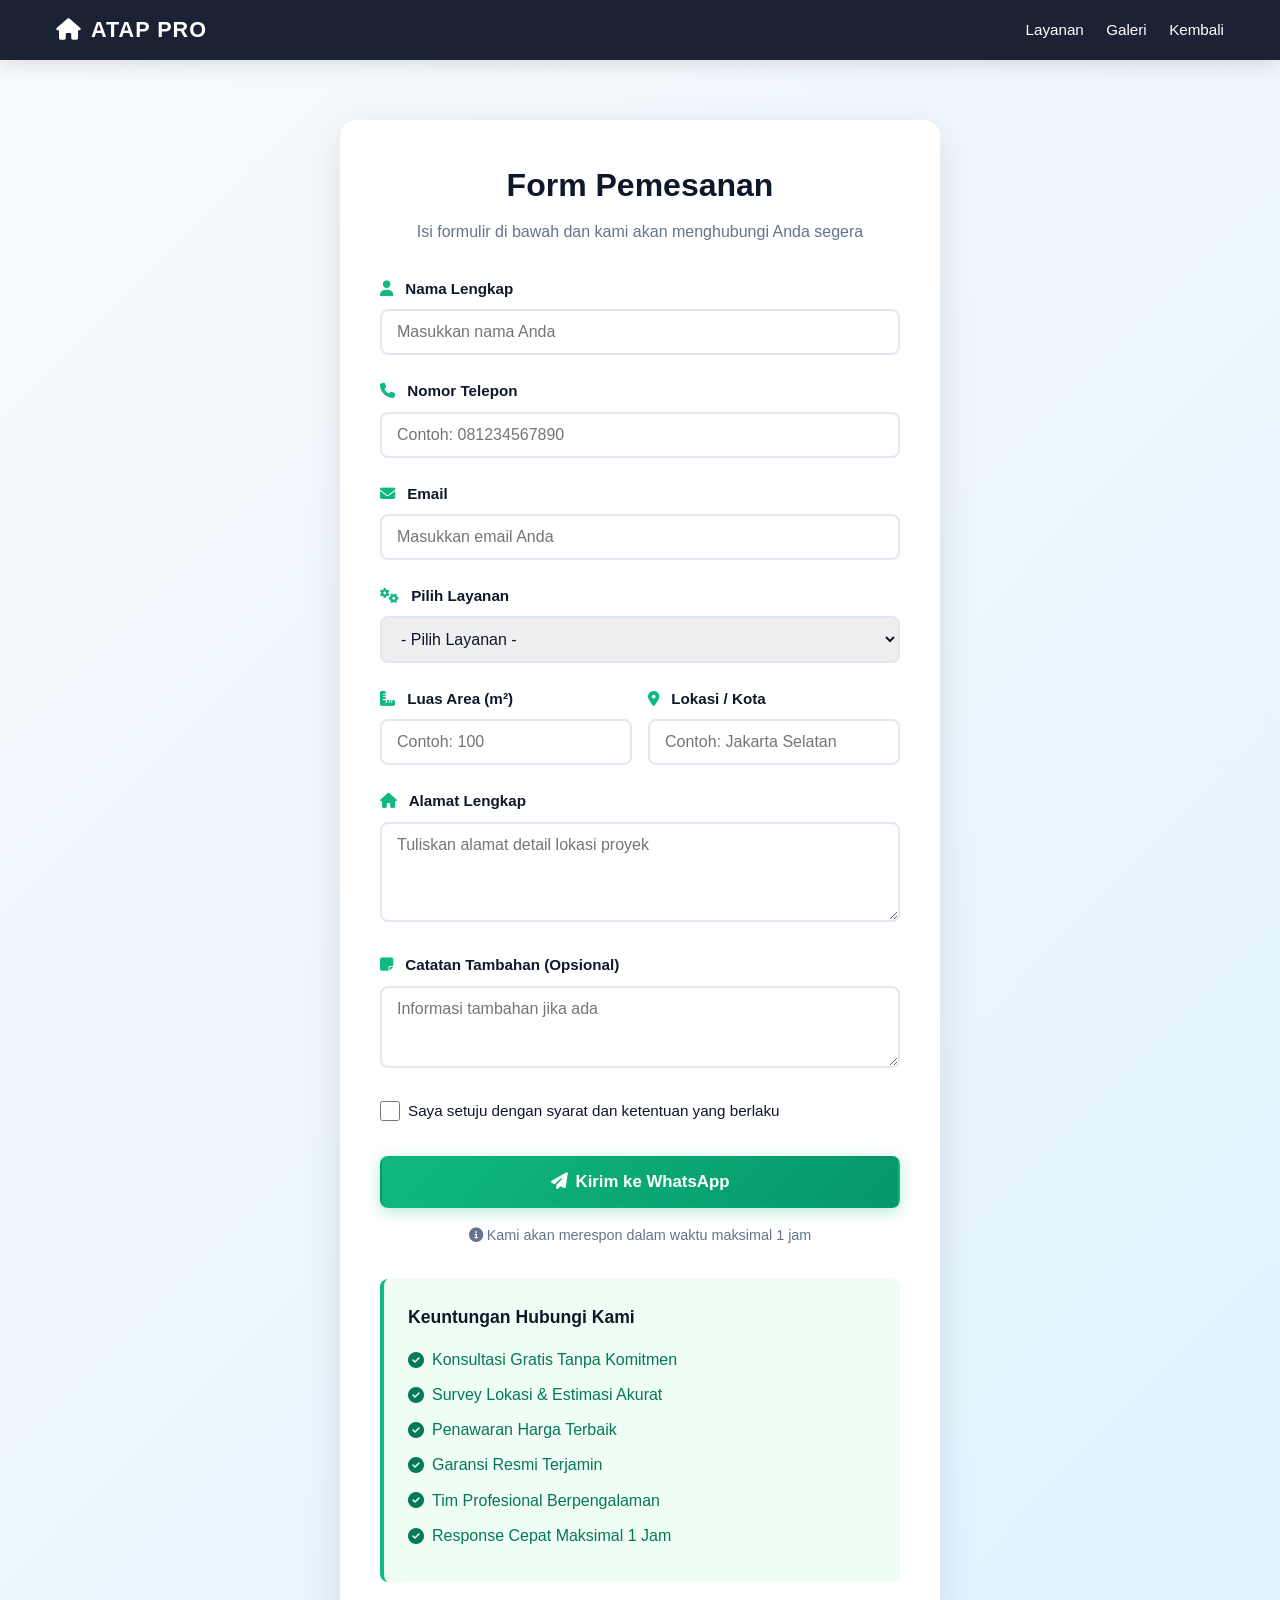
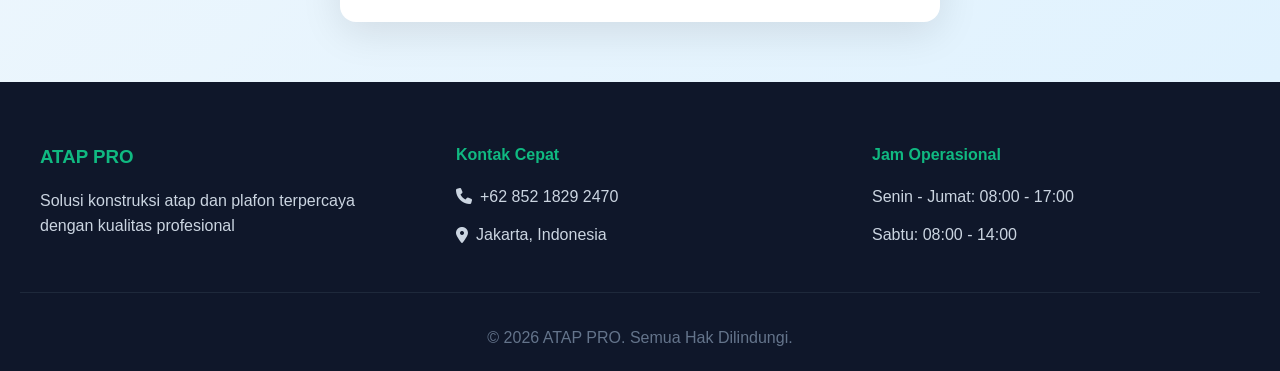
<file: form.html>
<!DOCTYPE html>
<html lang="id">
<head>
    <meta charset="UTF-8">
    <meta name="viewport" content="width=device-width, initial-scale=1.0">
    <title>Form Pemesanan - ATAP PRO</title>
    <link rel="stylesheet" href="style.css">
    <link rel="stylesheet" href="https://cdnjs.cloudflare.com/ajax/libs/font-awesome/6.4.0/css/all.min.css">
</head>
<body>

<!-- NAVBAR -->
<nav class="navbar">
    <div class="nav-container">
        <a href="index.html" class="nav-brand">
            <i class="fas fa-home"></i> ATAP PRO
        </a>
        <ul class="nav-menu">
            <li><a href="index.html#layanan">Layanan</a></li>
            <li><a href="index.html#galeri">Galeri</a></li>
            <li><a href="index.html">Kembali</a></li>
        </ul>
    </div>
</nav>

<!-- FORM SECTION -->
<section class="form-section">
    <div class="form-container">
        <div class="form-header">
            <h1>Form Pemesanan</h1>
            <p>Isi formulir di bawah dan kami akan menghubungi Anda segera</p>
        </div>

        <form class="order-form" id="orderForm">
            <div class="form-group">
                <label for="nama">
                    <i class="fas fa-user"></i> Nama Lengkap
                </label>
                <input type="text" id="nama" placeholder="Masukkan nama Anda" required>
            </div>

            <div class="form-group">
                <label for="phone">
                    <i class="fas fa-phone"></i> Nomor Telepon
                </label>
                <input type="tel" id="phone" placeholder="Contoh: 081234567890" required>
            </div>

            <div class="form-group">
                <label for="email">
                    <i class="fas fa-envelope"></i> Email
                </label>
                <input type="email" id="email" placeholder="Masukkan email Anda" required>
            </div>

            <div class="form-group">
                <label for="layanan">
                    <i class="fas fa-cogs"></i> Pilih Layanan
                </label>
                <select id="layanan" required>
                    <option value="">- Pilih Layanan -</option>
                    <option value="Atap Baja Ringan">Atap Baja Ringan</option>
                    <option value="Plafon PVC">Plafon PVC</option>
                    <option value="Konsultasi Gratis">Konsultasi Gratis</option>
                </select>
            </div>

            <div class="form-row">
                <div class="form-group">
                    <label for="luas">
                        <i class="fas fa-ruler-combined"></i> Luas Area (m²)
                    </label>
                    <input type="number" id="luas" placeholder="Contoh: 100" min="1">
                </div>

                <div class="form-group">
                    <label for="lokasi">
                        <i class="fas fa-map-marker-alt"></i> Lokasi / Kota
                    </label>
                    <input type="text" id="lokasi" placeholder="Contoh: Jakarta Selatan" required>
                </div>
            </div>

            <div class="form-group">
                <label for="alamat">
                    <i class="fas fa-home"></i> Alamat Lengkap
                </label>
                <textarea id="alamat" placeholder="Tuliskan alamat detail lokasi proyek" rows="4" required></textarea>
            </div>

            <div class="form-group">
                <label for="catatan">
                    <i class="fas fa-sticky-note"></i> Catatan Tambahan (Opsional)
                </label>
                <textarea id="catatan" placeholder="Informasi tambahan jika ada" rows="3"></textarea>
            </div>

            <div class="form-group checkbox">
                <input type="checkbox" id="setuju" required>
                <label for="setuju">Saya setuju dengan syarat dan ketentuan yang berlaku</label>
            </div>

            <button type="submit" class="btn btn-primary btn-submit" onclick="kirimWA(event)">
                <i class="fas fa-paper-plane"></i> Kirim ke WhatsApp
            </button>

            <p class="form-info">
                <i class="fas fa-info-circle"></i> Kami akan merespon dalam waktu maksimal 1 jam
            </p>
        </form>

        <div class="form-benefits">
            <h3>Keuntungan Hubungi Kami</h3>
            <ul>
                <li><i class="fas fa-check-circle"></i> Konsultasi Gratis Tanpa Komitmen</li>
                <li><i class="fas fa-check-circle"></i> Survey Lokasi & Estimasi Akurat</li>
                <li><i class="fas fa-check-circle"></i> Penawaran Harga Terbaik</li>
                <li><i class="fas fa-check-circle"></i> Garansi Resmi Terjamin</li>
                <li><i class="fas fa-check-circle"></i> Tim Profesional Berpengalaman</li>
                <li><i class="fas fa-check-circle"></i> Response Cepat Maksimal 1 Jam</li>
            </ul>
        </div>
    </div>
</section>

<!-- FOOTER -->
<footer>
    <div class="footer-content">
        <div class="footer-section">
            <h3>ATAP PRO</h3>
            <p>Solusi konstruksi atap dan plafon terpercaya dengan kualitas profesional</p>
        </div>
        <div class="footer-section">
            <h4>Kontak Cepat</h4>
            <p><i class="fas fa-phone"></i> +62 852 1829 2470</p>
            <p><i class="fas fa-map-marker-alt"></i> Jakarta, Indonesia</p>
        </div>
        <div class="footer-section">
            <h4>Jam Operasional</h4>
            <p>Senin - Jumat: 08:00 - 17:00</p>
            <p>Sabtu: 08:00 - 14:00</p>
        </div>
    </div>
    <div class="footer-bottom">
        <p>&copy; 2026 ATAP PRO. Semua Hak Dilindungi.</p>
    </div>
</footer>

<style>
.form-section {
    background: linear-gradient(135deg, #f8fafc 0%, #e0f2fe 100%);
    padding: 60px 20px;
    min-height: calc(100vh - 200px);
}

.form-container {
    max-width: 600px;
    margin: 0 auto;
    background: white;
    padding: 40px;
    border-radius: 16px;
    box-shadow: 0 10px 40px rgba(0,0,0,0.1);
}

.form-header {
    text-align: center;
    margin-bottom: 2rem;
}

.form-header h1 {
    font-size: 2rem;
    color: #0f172a;
    margin-bottom: 0.5rem;
}

.form-header p {
    color: #64748b;
}

.order-form {
    margin-bottom: 2rem;
}

.form-group {
    margin-bottom: 1.5rem;
}

.form-group label {
    display: block;
    font-weight: 600;
    color: #0f172a;
    margin-bottom: 0.5rem;
    font-size: 0.95rem;
}

.form-group label i {
    color: #10b981;
    margin-right: 0.5rem;
}

.form-group input[type="text"],
.form-group input[type="tel"],
.form-group input[type="email"],
.form-group input[type="number"],
.form-group select,
.form-group textarea {
    width: 100%;
    padding: 12px 15px;
    border: 2px solid #e2e8f0;
    border-radius: 8px;
    font-family: 'Poppins', sans-serif;
    font-size: 1rem;
    transition: all 0.3s ease;
    color: #0f172a;
}

.form-group input:focus,
.form-group select:focus,
.form-group textarea:focus {
    outline: none;
    border-color: #10b981;
    box-shadow: 0 0 0 3px rgba(16, 185, 129, 0.1);
}

.form-group textarea {
    resize: vertical;
}

.form-row {
    display: grid;
    grid-template-columns: 1fr 1fr;
    gap: 1rem;
}

.form-group.checkbox {
    display: flex;
    align-items: center;
    margin-bottom: 2rem;
}

.form-group.checkbox input[type="checkbox"] {
    width: 20px;
    height: 20px;
    margin-right: 0.5rem;
    cursor: pointer;
    accent-color: #10b981;
}

.form-group.checkbox label {
    margin: 0;
    cursor: pointer;
    font-weight: 400;
}

.btn-submit {
    width: 100%;
    padding: 14px 20px;
    font-size: 1.05rem;
    font-weight: 600;
    display: flex;
    align-items: center;
    justify-content: center;
    gap: 0.5rem;
}

.form-info {
    text-align: center;
    color: #64748b;
    font-size: 0.9rem;
    margin-top: 1rem;
}

.form-benefits {
    background: #f0fdf4;
    padding: 1.5rem;
    border-radius: 8px;
    border-left: 4px solid #10b981;
}

.form-benefits h3 {
    color: #0f172a;
    margin-bottom: 1rem;
    font-size: 1.1rem;
}

.form-benefits ul {
    list-style: none;
}

.form-benefits li {
    color: #047857;
    margin-bottom: 0.6rem;
    display: flex;
    align-items: center;
    gap: 0.5rem;
}

@media (max-width: 600px) {
    .form-container {
        padding: 20px;
    }
    
    .form-row {
        grid-template-columns: 1fr;
    }
    
    .form-section {
        padding: 40px 20px;
    }
}
</style>

<script src="script.js"></script>
</body>
</html>
</file>
<file: style.css>
* {
    margin: 0;
    padding: 0;
    box-sizing: border-box;
}

html {
    scroll-behavior: smooth;
    overflow-x: hidden;
}

body {
    font-family: 'Poppins', -apple-system, BlinkMacSystemFont, 'Segoe UI', sans-serif;
    background: #f8fafc;
    color: #1e293b;
    line-height: 1.6;
    overflow-x: hidden;
}

.container {
    max-width: 1200px;
    margin: 0 auto;
    padding: 0 20px;
}

/* NAVBAR */
.navbar {
    background: rgba(15, 23, 42, 0.95);
    color: white;
    padding: 0.8rem 0;
    position: sticky;
    top: 0;
    z-index: 1000;
    box-shadow: 0 4px 20px rgba(0,0,0,0.12);
    backdrop-filter: saturate(180%) blur(10px);
}

.nav-container {
    display: flex;
    justify-content: space-between;
    align-items: center;
    max-width: 1200px;
    margin: 0 auto;
    padding: 0 16px;
}

.nav-brand {
    font-size: 1.35rem;
    font-weight: 700;
    display: flex;
    align-items: center;
    gap: 10px;
    letter-spacing: 1px;
    color: white;
    text-decoration: none;
}

.nav-toggle {
    display: none;
    border: none;
    background: rgba(255,255,255,0.08);
    color: white;
    width: 44px;
    height: 44px;
    border-radius: 12px;
    cursor: pointer;
    align-items: center;
    justify-content: center;
    font-size: 1.1rem;
    transition: transform 0.25s ease, background 0.25s ease;
}

.nav-toggle:hover {
    background: rgba(255,255,255,0.15);
    transform: translateY(-1px);
}

.nav-menu-close {
    display: none;
    position: fixed;
    top: 1rem;
    right: 1rem;
    width: 44px;
    height: 44px;
    border: none;
    border-radius: 12px;
    background: rgba(255,255,255,0.08);
    color: white;
    cursor: pointer;
    align-items: center;
    justify-content: center;
    font-size: 1.1rem;
    z-index: 1110;
}

.nav-menu-close:hover {
    background: rgba(255,255,255,0.15);
}

.nav-menu {
    display: flex;
    list-style: none;
    gap: 1.4rem;
    align-items: center;
}

.nav-menu a {
    color: white;
    text-decoration: none;
    font-weight: 500;
    transition: all 0.3s ease;
    position: relative;
    font-size: 0.95rem;
}

.nav-menu a:hover {
    color: #10b981;
}

.nav-menu a::after {
    content: '';
    position: absolute;
    bottom: -5px;
    left: 0;
    width: 0;
    height: 2px;
    background: #10b981;
    transition: width 0.3s ease;
}

.nav-menu a:hover::after {
    width: 100%;
}

.btn-contact {
    background: linear-gradient(135deg, #10b981 0%, #059669 100%);
    padding: 7px 14px;
    border-radius: 6px;
    display: inline-block;
    font-size: 0.95rem;
}

/* HERO */
.hero {
    background: linear-gradient(135deg, #0f172a 0%, #1e293b 50%, #10b981 100%);
    background-attachment: fixed;
    color: white;
    padding: 100px 20px;
    text-align: center;
    position: relative;
    overflow: hidden;
}

.hero::before {
    content: '';
    position: absolute;
    inset: 0;
    background: radial-gradient(circle at top left, rgba(255,255,255,0.12), transparent 25%),
                radial-gradient(circle at bottom right, rgba(16,185,129,0.18), transparent 20%);
    pointer-events: none;
}

.hero-content {
    position: relative;
    z-index: 2;
    max-width: 800px;
    margin: 0 auto;
}

.hero-highlights {
    display: inline-flex;
    gap: 1rem;
    flex-wrap: wrap;
    justify-content: center;
    margin: 2rem auto 1.5rem;
    max-width: 760px;
}

.hero-highlights span {
    background: rgba(255,255,255,0.12);
    border: 1px solid rgba(255,255,255,0.18);
    padding: 0.8rem 1rem;
    border-radius: 999px;
    font-size: 0.95rem;
    display: inline-flex;
    align-items: center;
    gap: 0.5rem;
    color: white;
}

.hero-highlights i {
    color: #d9f99d;
}


.proses {
    padding: 80px 20px;
    background: linear-gradient(135deg, #e0f2fe 0%, #f8fafc 100%);
}

.proses h2 {
    font-size: 2.5rem;
    text-align: center;
    margin-bottom: 1rem;
    color: #0f172a;
}

.process-grid {
    display: grid;
    grid-template-columns: repeat(auto-fit, minmax(250px, 1fr));
    gap: 1.5rem;
    margin-top: 2rem;
}

.process-card {
    background: white;
    padding: 2rem;
    border-radius: 16px;
    border: 1px solid #e2e8f0;
    box-shadow: 0 10px 30px rgba(15, 23, 42, 0.06);
    transition: transform 0.3s ease, box-shadow 0.3s ease;
}

.process-card:hover {
    transform: translateY(-8px);
    box-shadow: 0 14px 40px rgba(15, 23, 42, 0.1);
}

.process-number {
    width: 44px;
    height: 44px;
    display: grid;
    place-items: center;
    border-radius: 50%;
    background: #10b981;
    color: white;
    font-weight: 700;
    margin-bottom: 1rem;
}

.process-card h3 {
    margin-bottom: 1rem;
    color: #0f172a;
}

.process-card p {
    color: #475569;
    line-height: 1.75;
}

@media (max-width: 768px) {
    .consultation-grid {
        grid-template-columns: 1fr;
    }
}


.hero h1 {
    font-size: clamp(2rem, 5vw, 3.5rem);
    font-weight: 800;
    margin-bottom: 1rem;
    line-height: 1.2;
    text-shadow: 2px 2px 4px rgba(0,0,0,0.3);
}

.hero > p {
    font-size: 1.3rem;
    margin-bottom: 2rem;
    opacity: 0.95;
    text-shadow: 1px 1px 2px rgba(0,0,0,0.2);
}

.hero-buttons {
    display: flex;
    gap: 1rem;
    justify-content: center;
    flex-wrap: wrap;
    margin-bottom: 3rem;
}

.btn {
    display: inline-block;
    padding: 12px 28px;
    border-radius: 8px;
    text-decoration: none;
    font-weight: 600;
    transition: all 0.3s ease;
    border: 2px solid transparent;
    cursor: pointer;
    font-size: 1rem;
}

.btn-primary {
    background: linear-gradient(135deg, #10b981 0%, #059669 100%);
    color: white;
    box-shadow: 0 4px 15px rgba(16, 185, 129, 0.3);
}

.btn-primary:hover {
    transform: translateY(-2px);
    box-shadow: 0 6px 20px rgba(16, 185, 129, 0.4);
}

.btn-secondary {
    background: transparent;
    color: white;
    border-color: white;
}

.btn-secondary:hover {
    background: white;
    color: #0f172a;
    transform: translateY(-2px);
}

.btn-large {
    padding: 15px 40px;
    font-size: 1.1rem;
}

.hero-stats {
    display: grid;
    grid-template-columns: repeat(auto-fit, minmax(150px, 1fr));
    gap: 2rem;
    margin-top: 2rem;
}

.stat {
    background: rgba(255,255,255,0.1);
    padding: 1.5rem;
    border-radius: 10px;
    backdrop-filter: blur(10px);
    border: 1px solid rgba(255,255,255,0.2);
}

.stat strong {
    font-size: 1.8rem;
    display: block;
    margin-bottom: 0.5rem;
}

/* LAYANAN SECTION */
.layanan {
    padding: 80px 20px;
    background: white;
}

.layanan h2 {
    font-size: 2.5rem;
    text-align: center;
    margin-bottom: 1rem;
    color: #0f172a;
}

.section-subtitle {
    text-align: center;
    color: #64748b;
    font-size: 1.1rem;
    margin-bottom: 3rem;
}

.cards-grid {
    display: grid;
    grid-template-columns: repeat(auto-fit, minmax(300px, 1fr));
    gap: 2rem;
}

.card {
    background: white;
    border-radius: 12px;
    overflow: hidden;
    box-shadow: 0 4px 20px rgba(0,0,0,0.08);
    transition: all 0.3s cubic-bezier(0.4, 0, 0.2, 1);
    border: 1px solid #e2e8f0;
}

.card:hover {
    transform: translateY(-8px);
    box-shadow: 0 12px 40px rgba(0,0,0,0.15);
}

.card-image {
    position: relative;
    height: 250px;
    overflow: hidden;
    background: #f1f5f9;
}

.card-image img {
    width: 100%;
    height: 100%;
    object-fit: cover;
    transition: transform 0.3s ease;
}

.card:hover .card-image img {
    transform: scale(1.1);
}

.card-badge {
    position: absolute;
    top: 10px;
    right: 10px;
    background: linear-gradient(135deg, #10b981 0%, #059669 100%);
    color: white;
    padding: 6px 12px;
    border-radius: 20px;
    font-size: 0.8rem;
    font-weight: 600;
}

.card-content {
    padding: 1.5rem;
}

.card-content h3 {
    font-size: 1.3rem;
    margin-bottom: 0.8rem;
    color: #0f172a;
    display: flex;
    align-items: center;
    gap: 0.5rem;
}

.card-content h3 i {
    color: #10b981;
    font-size: 1.5rem;
}

.card-desc {
    color: #64748b;
    margin-bottom: 1rem;
    font-size: 0.95rem;
    line-height: 1.5;
}

.card-features {
    list-style: none;
    margin: 1rem 0;
}

.card-features li {
    padding: 0.5rem 0;
    display: flex;
    align-items: center;
    gap: 0.5rem;
    color: #475569;
    font-size: 0.95rem;
}

.card-features i {
    color: #10b981;
    flex-shrink: 0;
}

.price {
    font-size: 1.8rem;
    font-weight: 700;
    color: #10b981;
    margin: 1rem 0;
}

.price span {
    font-size: 0.9rem;
    color: #64748b;
}

.card .btn {
    width: 100%;
    text-align: center;
    margin-top: 0.5rem;
}

/* KEUNGGULAN SECTION */
.keunggulan {
    padding: 80px 20px;
    background: linear-gradient(135deg, #f8fafc 0%, #e0f2fe 100%);
}

.keunggulan h2 {
    font-size: 2.5rem;
    text-align: center;
    margin-bottom: 3rem;
    color: #0f172a;
}

.benefits-grid {
    display: grid;
    grid-template-columns: repeat(auto-fit, minmax(250px, 1fr));
    gap: 2rem;
}

.benefit {
    text-align: center;
    padding: 2rem;
    background: white;
    border-radius: 12px;
    box-shadow: 0 2px 10px rgba(0,0,0,0.05);
    transition: all 0.3s ease;
}

.benefit:hover {
    transform: translateY(-5px);
    box-shadow: 0 8px 25px rgba(0,0,0,0.1);
}

.benefit-icon {
    width: 70px;
    height: 70px;
    background: linear-gradient(135deg, #10b981 0%, #059669 100%);
    border-radius: 50%;
    display: flex;
    align-items: center;
    justify-content: center;
    margin: 0 auto 1rem;
    font-size: 1.8rem;
    color: white;
}

.benefit h3 {
    font-size: 1.3rem;
    margin-bottom: 0.8rem;
    color: #0f172a;
}

.benefit p {
    color: #64748b;
    line-height: 1.6;
}

/* GALERI SECTION */
.galeri {
    padding: 80px 20px;
    background: white;
}

.galeri h2 {
    font-size: 2.5rem;
    text-align: center;
    margin-bottom: 1rem;
    color: #0f172a;
}

.gallery-grid {
    display: grid;
    grid-template-columns: repeat(auto-fit, minmax(250px, 1fr));
    gap: 1.5rem;
    margin-top: 2rem;
}

.gallery-item {
    position: relative;
    height: 300px;
    border-radius: 12px;
    overflow: hidden;
    cursor: pointer;
    box-shadow: 0 4px 15px rgba(0,0,0,0.1);
}

.gallery-item img {
    width: 100%;
    height: 100%;
    object-fit: cover;
    transition: transform 0.4s ease;
}

.gallery-item:hover img {
    transform: scale(1.15);
}

.gallery-overlay {
    position: absolute;
    bottom: 0;
    left: 0;
    right: 0;
    background: linear-gradient(180deg, rgba(0,0,0,0) 0%, rgba(0,0,0,0.7) 100%);
    color: white;
    padding: 2rem 1.5rem;
    transform: translateY(100%);
    transition: transform 0.3s ease;
    display: flex;
    align-items: flex-end;
    height: 100%;
}

.gallery-item:hover .gallery-overlay {
    transform: translateY(0);
}

.gallery-overlay h3 {
    font-size: 1.1rem;
    margin: 0;
}

/* CTA SECTION */
.cta {
    background: linear-gradient(135deg, #0f172a 0%, #1e293b 50%, #10b981 100%);
    color: white;
    padding: 80px 20px;
    text-align: center;
}

.cta h2 {
    font-size: 2.5rem;
    margin-bottom: 1rem;
}

.cta p {
    font-size: 1.2rem;
    margin-bottom: 2rem;
    opacity: 0.95;
}

/* TESTIMONIALS SECTION */
.testimonials {
    padding: 80px 20px;
    background: #f8fafc;
}

.testimonials h2 {
    font-size: 2.5rem;
    text-align: center;
    margin-bottom: 1rem;
    color: #0f172a;
}

.testimonials-grid {
    display: grid;
    grid-template-columns: repeat(auto-fit, minmax(300px, 1fr));
    gap: 2rem;
    margin-top: 3rem;
}

.testimonial-card {
    background: white;
    padding: 2rem;
    border-radius: 12px;
    box-shadow: 0 4px 20px rgba(0,0,0,0.08);
    border: 1px solid #e2e8f0;
    transition: all 0.3s ease;
}

.testimonial-card:hover {
    transform: translateY(-5px);
    box-shadow: 0 8px 30px rgba(0,0,0,0.12);
}

.testimonial-stars {
    color: #fbbf24;
    margin-bottom: 1rem;
}

.testimonial-card p {
    color: #64748b;
    font-style: italic;
    line-height: 1.6;
    margin-bottom: 1.5rem;
}

.testimonial-author {
    display: flex;
    align-items: center;
    gap: 1rem;
}

.author-avatar {
    width: 50px;
    height: 50px;
    background: linear-gradient(135deg, #10b981 0%, #059669 100%);
    border-radius: 50%;
    display: flex;
    align-items: center;
    justify-content: center;
    color: white;
    font-size: 1.2rem;
}

.author-info h4 {
    margin: 0;
    color: #0f172a;
    font-size: 1rem;
}

.author-info span {
    color: #64748b;
    font-size: 0.9rem;
}

/* FAQ SECTION */
.faq {
    padding: 80px 20px;
    background: white;
}

.faq h2 {
    font-size: 2.5rem;
    text-align: center;
    margin-bottom: 1rem;
    color: #0f172a;
}

.faq-grid {
    max-width: 800px;
    margin: 0 auto;
    margin-top: 3rem;
}

.faq-item {
    border: 1px solid #e2e8f0;
    border-radius: 8px;
    margin-bottom: 1rem;
    overflow: hidden;
}

.faq-question {
    background: #f8fafc;
    padding: 1.5rem;
    cursor: pointer;
    display: flex;
    justify-content: space-between;
    align-items: center;
    transition: all 0.3s ease;
}

.faq-question:hover {
    background: #e0f2fe;
}

.faq-question h4 {
    margin: 0;
    color: #0f172a;
    font-size: 1.1rem;
}

.faq-question i {
    color: #10b981;
    transition: transform 0.3s ease;
}

.faq-item.active .faq-question i {
    transform: rotate(180deg);
}

.faq-answer {
    max-height: 0;
    overflow: hidden;
    transition: max-height 0.3s ease;
    background: white;
}

.faq-item.active .faq-answer {
    max-height: 200px;
}

.faq-answer p {
    padding: 1.5rem;
    margin: 0;
    color: #64748b;
    line-height: 1.6;
}

/* FOOTER */
footer {
    background: #0f172a;
    color: white;
    padding: 60px 20px 20px;
}

.footer-content {
    display: grid;
    grid-template-columns: repeat(auto-fit, minmax(250px, 1fr));
    gap: 3rem;
    max-width: 1200px;
    margin: 0 auto 2rem;
    margin-bottom: 2rem;
}

.footer-section h3,
.footer-section h4 {
    margin-bottom: 1rem;
    color: #10b981;
}

.footer-section p {
    color: #cbd5e1;
    margin-bottom: 0.8rem;
    display: flex;
    align-items: center;
    gap: 0.5rem;
}

.footer-section ul {
    list-style: none;
}

.footer-section ul li {
    margin-bottom: 0.5rem;
}

.footer-section a {
    color: #cbd5e1;
    text-decoration: none;
    transition: color 0.3s ease;
}

.footer-section a:hover {
    color: #10b981;
}

.social-links {
    display: flex;
    gap: 1rem;
    margin-top: 1rem;
}

.social-links a {
    width: 40px;
    height: 40px;
    background: #1e293b;
    border-radius: 50%;
    display: flex;
    align-items: center;
    justify-content: center;
    transition: all 0.3s ease;
}

.social-links a:hover {
    background: #10b981;
    transform: translateY(-3px);
}

.footer-bottom {
    text-align: center;
    padding-top: 2rem;
    border-top: 1px solid #1e293b;
    color: #64748b;
}

/* BACK TO TOP BUTTON */
.back-to-top {
    position: fixed;
    bottom: 30px;
    right: 30px;
    width: 50px;
    height: 50px;
    background: linear-gradient(135deg, #10b981 0%, #059669 100%);
    color: white;
    border: none;
    border-radius: 50%;
    cursor: pointer;
    opacity: 0;
    visibility: hidden;
    transition: all 0.3s ease;
    z-index: 1000;
    box-shadow: 0 4px 15px rgba(16, 185, 129, 0.3);
}

.back-to-top.show {
    opacity: 1;
    visibility: visible;
}

.back-to-top:hover {
    transform: translateY(-3px);
    box-shadow: 0 6px 20px rgba(16, 185, 129, 0.4);
}

@media (max-width: 992px) {
    .nav-container {
        flex-wrap: wrap;
        gap: 1rem;
    }

    .nav-menu {
        flex-direction: column;
        width: 100%;
        gap: 0.75rem;
        padding: 0.5rem 0;
    }

    .nav-menu li {
        width: 100%;
    }

    .nav-menu a {
        display: block;
        width: 100%;
        padding: 0.75rem 1rem;
        border-radius: 10px;
        background: rgba(255,255,255,0.05);
    }

    .hero {
        padding: 70px 16px;
        background-attachment: scroll;
    }

    .hero-buttons {
        flex-direction: column;
        gap: 0.75rem;
    }

    .hero-highlights {
        gap: 0.75rem;
    }

    .card-content {
        padding: 1.25rem;
    }

    .gallery-item {
        height: 220px;
    }

    .testimonial-author {
        flex-direction: column;
        align-items: flex-start;
    }
}

@media (max-width: 640px) {
    .navbar {
        padding: 0.65rem 0;
    }

    .nav-container {
        position: relative;
        flex-direction: row;
        align-items: center;
        justify-content: space-between;
        gap: 0.75rem;
    }

    .nav-brand {
        font-size: 1.2rem;
    }

    .nav-toggle {
        display: flex;
    }

    .nav-menu-close {
        display: none;
    }

    .nav-menu {
        position: fixed;
        top: 0;
        right: 0;
        height: 100vh;
        width: min(280px, 85vw);
        flex-direction: column;
        justify-content: flex-start;
        padding: 4.5rem 1.5rem 1.5rem;
        background: rgba(15, 23, 42, 0.98);
        box-shadow: -10px 0 30px rgba(0,0,0,0.35);
        gap: 1rem;
        transform: translateX(100%);
        transition: transform 0.3s ease;
        z-index: 1100;
    }

    .nav-menu.open {
        transform: translateX(0);
    }

    .nav-menu.open + .nav-menu-close,
    .nav-menu.open ~ .nav-menu-close {
        display: flex;
    }

    .nav-menu li {
        width: 100%;
    }

    .nav-menu a {
        display: block;
        width: 100%;
        padding: 0.8rem 0;
        border-radius: 0;
        background: transparent;
        color: white;
        font-size: 1rem;
        font-weight: 600;
        border-bottom: 1px solid rgba(255,255,255,0.12);
    }

    .nav-menu a:hover {
        color: #10b981;
        background: transparent;
    }

    .nav-menu a.btn-contact {
        padding: 0.8rem 0;
        border-radius: 0;
        background: transparent;
        box-shadow: none;
        border: none;
    }

    .nav-menu a.btn-contact:hover {
        background: transparent;
        color: #10b981;
    }

    .hero {
        padding: 50px 14px;
    }

    .hero h1 {
        font-size: clamp(2rem, 8vw, 2.5rem);
    }

    .hero > p,
    .cta p,
    .card-desc,
    .benefit p,
    .testimonial-card p,
    .faq-answer p,
    .footer-section p {
        font-size: 0.95rem;
    }

    .container {
        padding: 0 16px;
    }

    .footer-content {
        gap: 1.5rem;
    }

    .back-to-top {
        right: 15px;
        bottom: 15px;
        width: 45px;
        height: 45px;
    }
}

/* FORM STYLES */
.form-section {
    background: linear-gradient(135deg, #f8fafc 0%, #e0f2fe 100%);
    padding: 60px 20px;
    min-height: calc(100vh - 200px);
}

.form-container {
    max-width: 600px;
    margin: 0 auto;
    background: white;
    padding: 40px;
    border-radius: 16px;
    box-shadow: 0 10px 40px rgba(0,0,0,0.1);
}

.form-header {
    text-align: center;
    margin-bottom: 2rem;
}

.form-header h1 {
    font-size: 2rem;
    color: #0f172a;
    margin-bottom: 0.5rem;
}

.form-header p {
    color: #64748b;
}

.order-form {
    margin-bottom: 2rem;
}

.form-group {
    margin-bottom: 1.5rem;
}

.form-group label {
    display: block;
    font-weight: 600;
    color: #0f172a;
    margin-bottom: 0.5rem;
    font-size: 0.95rem;
}

.form-group label i {
    color: #10b981;
    margin-right: 0.5rem;
}

.form-group input[type="text"],
.form-group input[type="tel"],
.form-group input[type="email"],
.form-group input[type="number"],
.form-group select,
.form-group textarea {
    width: 100%;
    padding: 12px 15px;
    border: 2px solid #e2e8f0;
    border-radius: 8px;
    font-family: 'Poppins', sans-serif;
    font-size: 1rem;
    transition: all 0.3s ease;
    color: #0f172a;
}

.form-group input:focus,
.form-group select:focus,
.form-group textarea:focus {
    outline: none;
    border-color: #10b981;
    box-shadow: 0 0 0 3px rgba(16, 185, 129, 0.1);
}

.form-group textarea {
    resize: vertical;
}

.form-row {
    display: grid;
    grid-template-columns: 1fr 1fr;
    gap: 1rem;
}

.form-group.checkbox {
    display: flex;
    align-items: center;
    margin-bottom: 2rem;
}

.form-group.checkbox input[type="checkbox"] {
    width: 20px;
    height: 20px;
    margin-right: 0.5rem;
    cursor: pointer;
    accent-color: #10b981;
}

.form-group.checkbox label {
    margin: 0;
    cursor: pointer;
    font-weight: 400;
}

.btn-submit {
    width: 100%;
    padding: 14px 20px;
    font-size: 1.05rem;
    font-weight: 600;
    display: flex;
    align-items: center;
    justify-content: center;
    gap: 0.5rem;
}

.form-info {
    text-align: center;
    color: #64748b;
    font-size: 0.9rem;
    margin-top: 1rem;
}

.form-benefits {
    background: #f0fdf4;
    padding: 1.5rem;
    border-radius: 8px;
    border-left: 4px solid #10b981;
}

.form-benefits h3 {
    color: #0f172a;
    margin-bottom: 1rem;
    font-size: 1.1rem;
}

.form-benefits ul {
    list-style: none;
}

.form-benefits li {
    color: #047857;
    margin-bottom: 0.6rem;
    display: flex;
    align-items: center;
    gap: 0.5rem;
}

/* RESPONSIVE */
@media (max-width: 768px) {
    .nav-container {
        padding: 0 15px;
    }
    
    .nav-menu {
        gap: 1rem;
    }
    
    .hero {
        padding: 80px 20px;
    }
    
    .hero h1 {
        font-size: 2rem;
    }
    
    .hero-buttons {
        flex-direction: column;
    }
    
    .hero-buttons a {
        width: 100%;
    }
    
    .cards-grid {
        grid-template-columns: 1fr;
    }
    
    .gallery-grid {
        grid-template-columns: repeat(2, 1fr);
    }
    
    .testimonials-grid {
        grid-template-columns: 1fr;
    }
    
    .benefits-grid {
        grid-template-columns: 1fr;
    }
    
    h2 {
        font-size: 1.8rem;
    }
    
    .form-container {
        padding: 20px;
    }
    
    .form-row {
        grid-template-columns: 1fr;
    }
    
    .footer-content {
        grid-template-columns: 1fr;
        gap: 2rem;
    }
    
    .back-to-top {
        bottom: 20px;
        right: 20px;
        width: 45px;
        height: 45px;
    }
}

@media (max-width: 480px) {
    .hero-stats {
        grid-template-columns: 1fr;
        gap: 1rem;
    }
    
    .gallery-grid {
        grid-template-columns: 1fr;
    }
    
    .testimonial-author {
        flex-direction: column;
        text-align: center;
        gap: 0.5rem;
    }
    
    .faq-question {
        padding: 1rem;
    }
    
    .faq-answer p {
        padding: 1rem;
    }
    
    .social-links {
        justify-content: center;
    }
}
</file>
